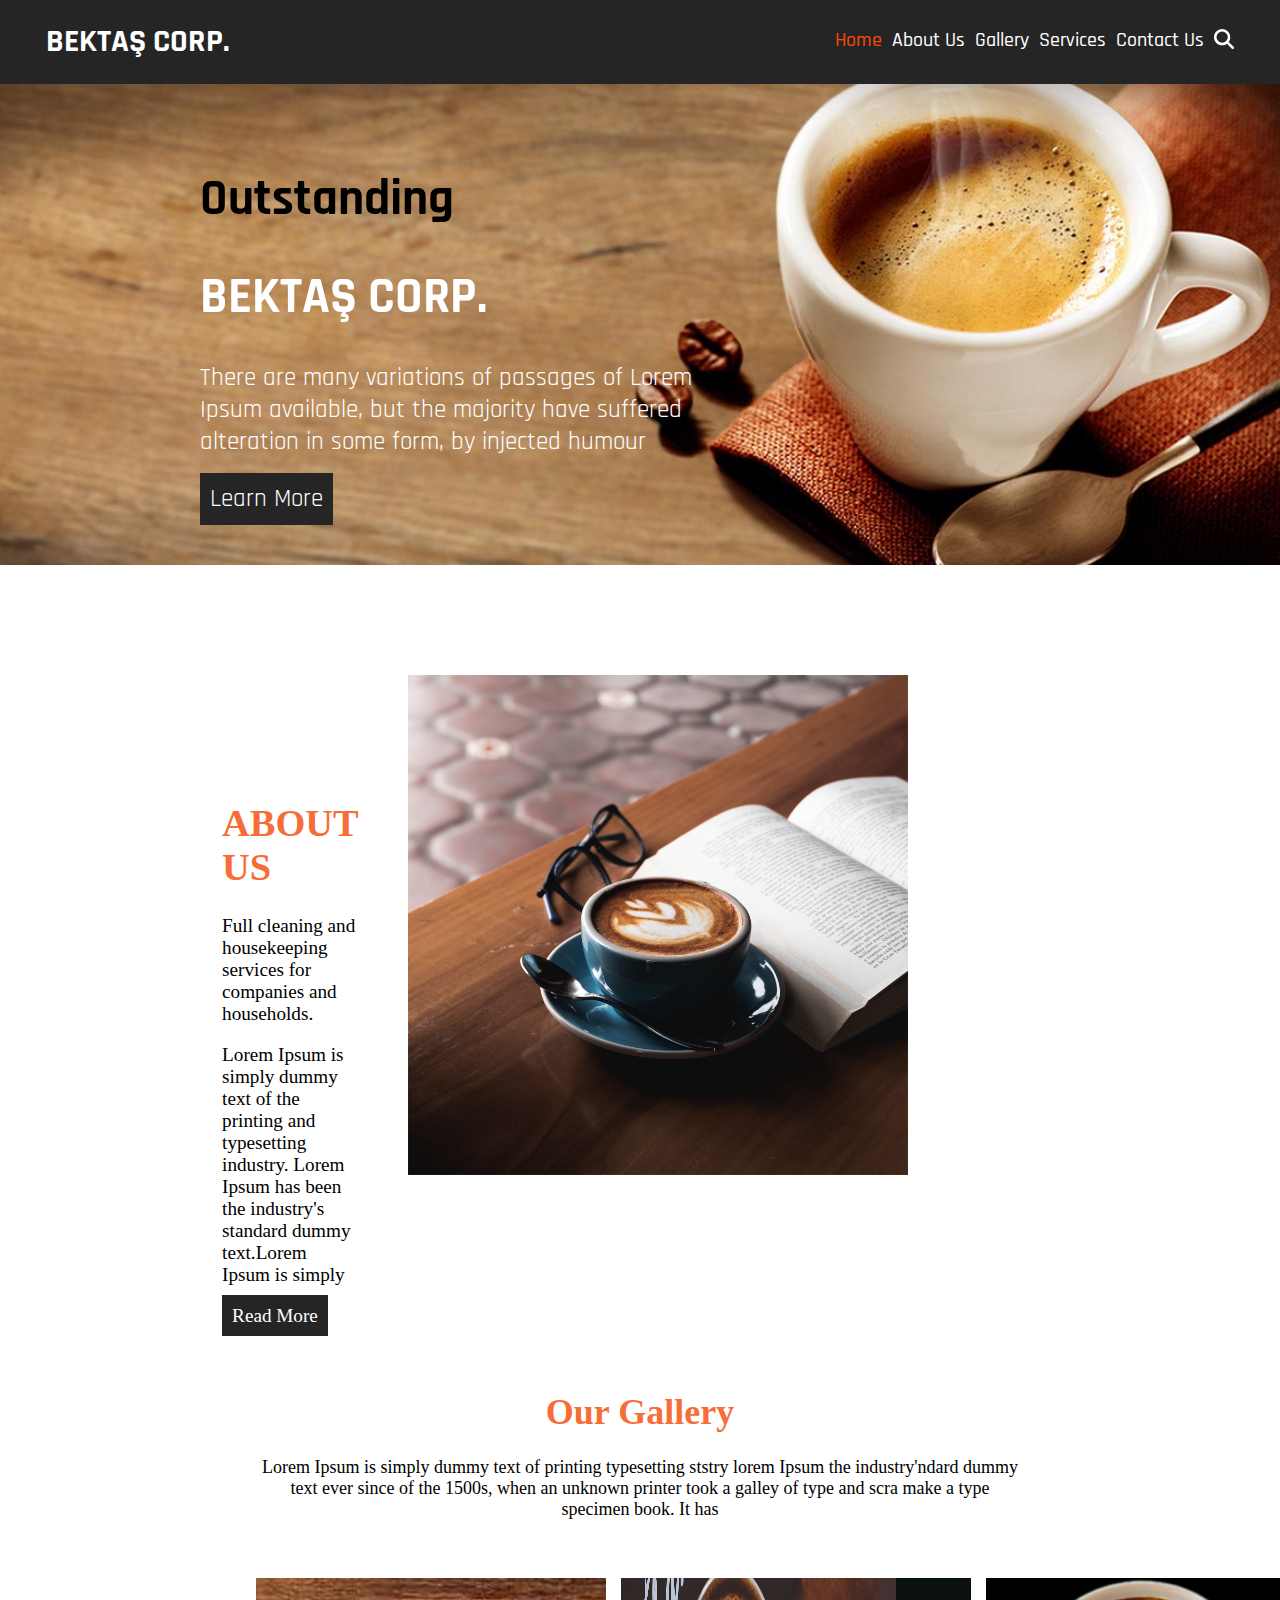
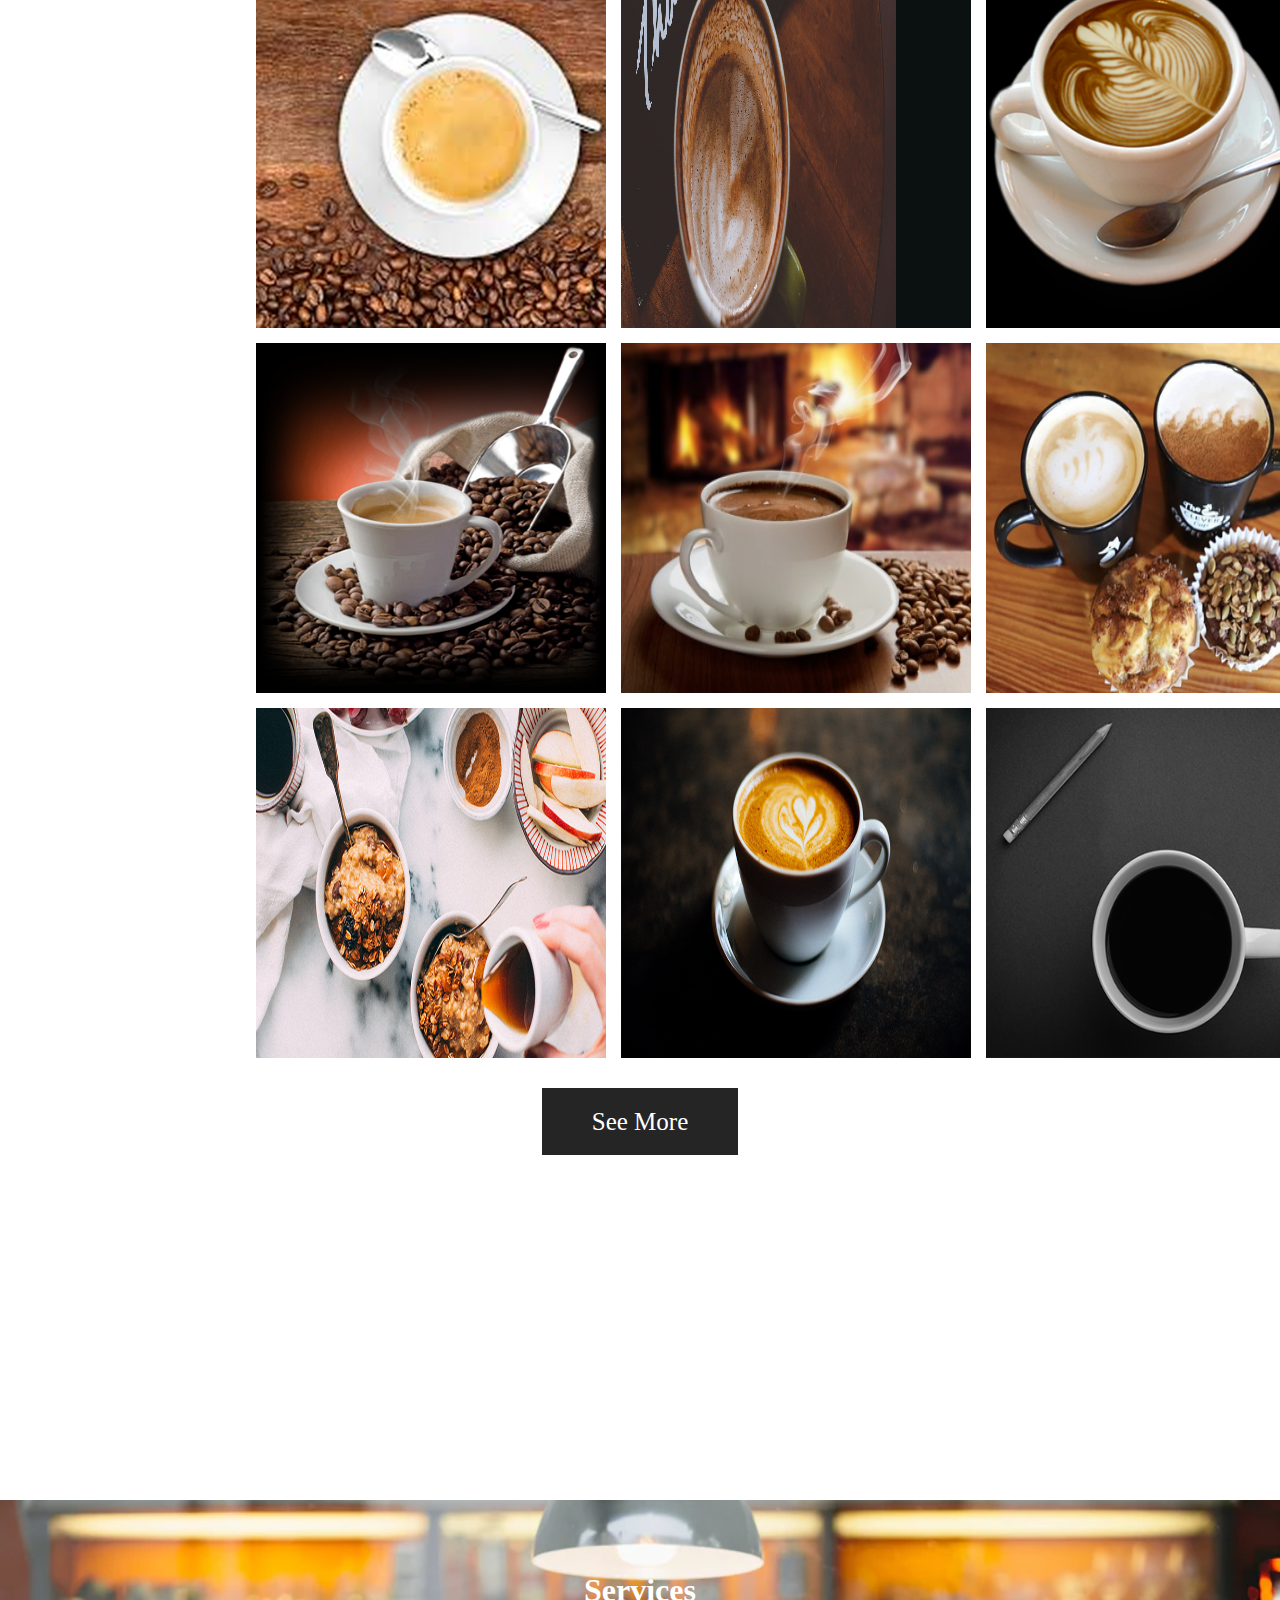
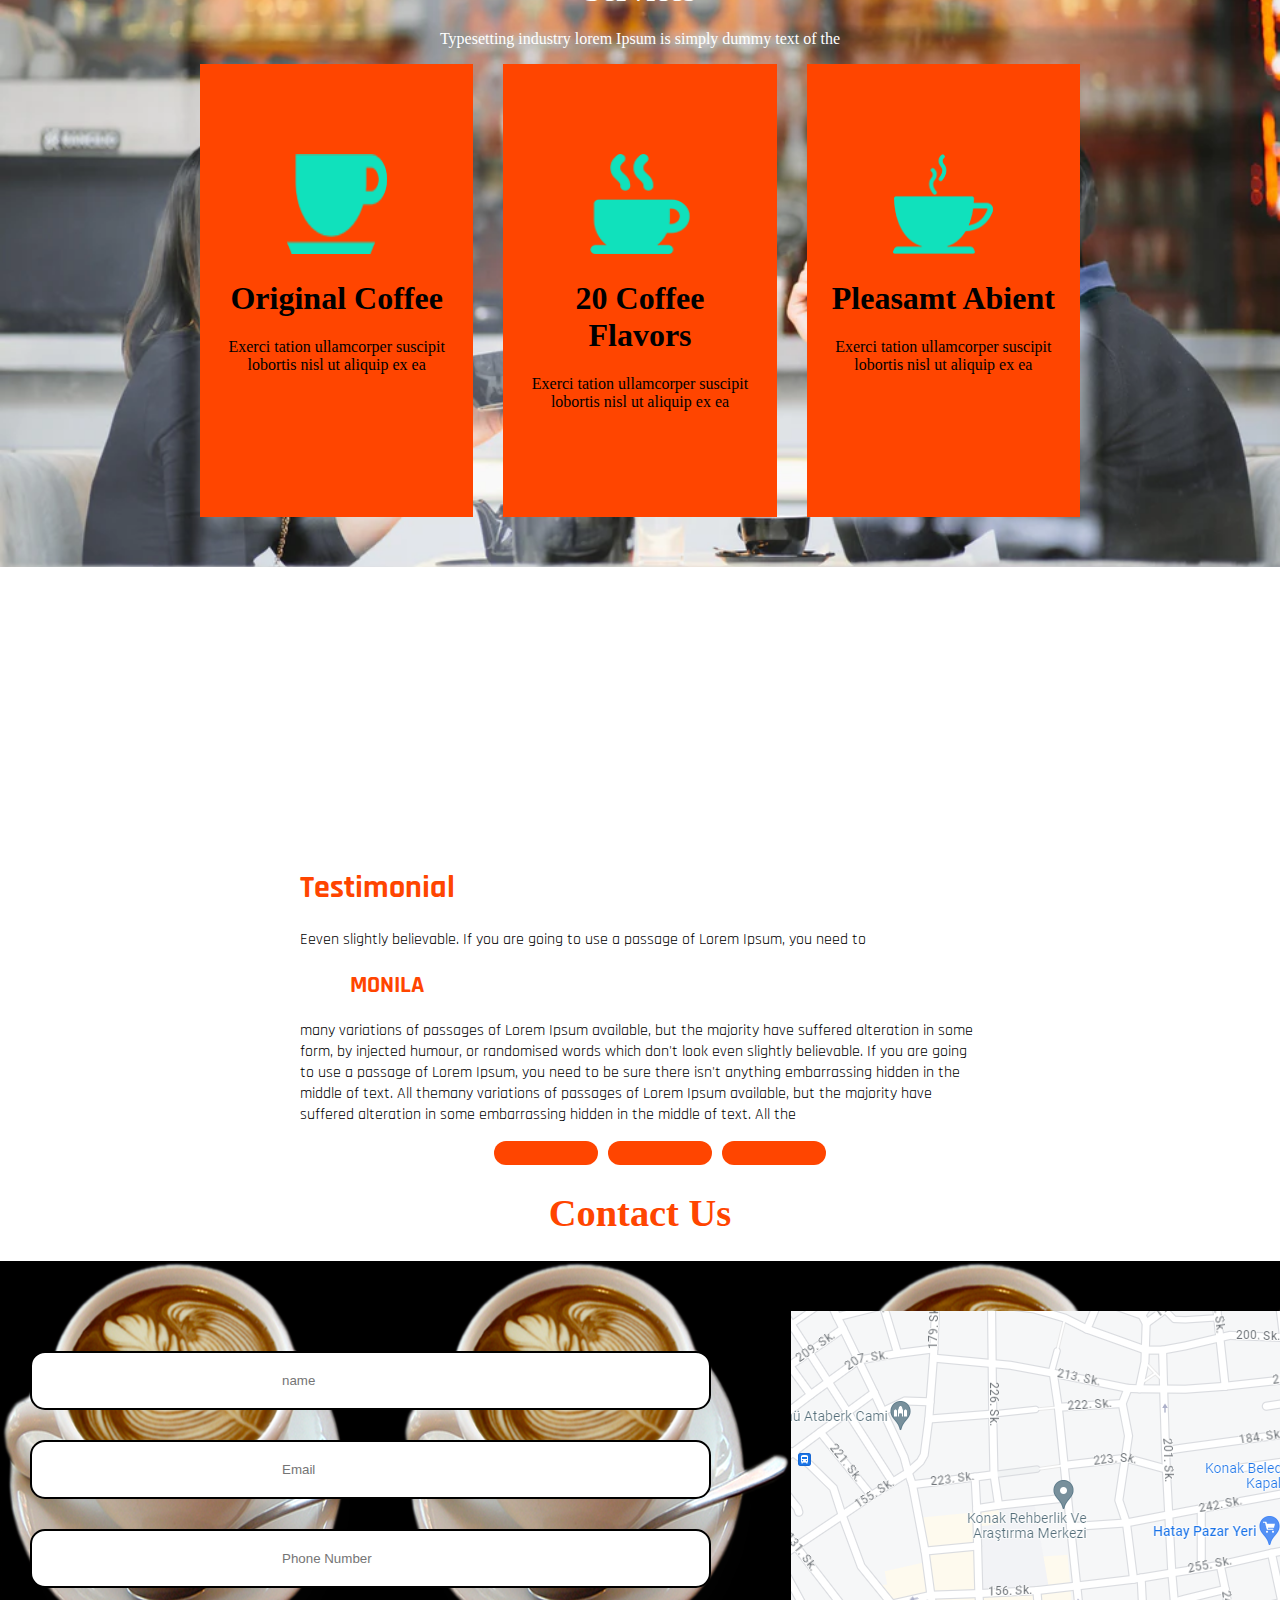
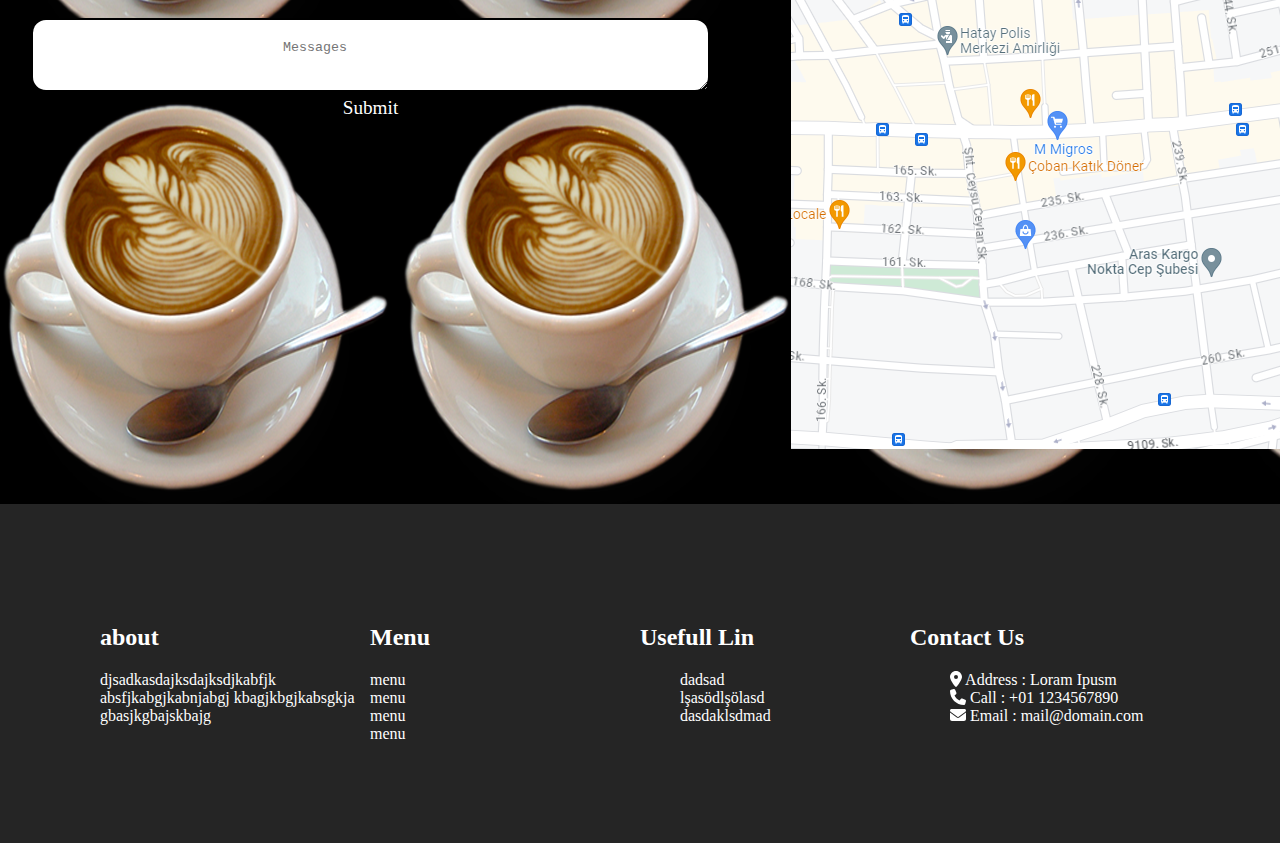
<file: index.html>
<!DOCTYPE html>
<html>

<head>
    <link rel="stylesheet" href="style.css">
    <link href="fontawesome-free-6.4.0-web/css/all.css" rel="stylesheet">
    <script src="fontawesome-free-6.4.0-web/js/all.js"></script>
    <title> BEKTAŞ CORP.</title>
    <link rel="icon" type="image/x-icon" href="img/fb-icon.png">

    <link rel="preconnect" href="https://fonts.googleapis.com">
    <link rel="preconnect" href="https://fonts.gstatic.com" crossorigin>
    <link
        href="https://fonts.googleapis.com/css2?family=Rajdhani:wght@300;400;500;600;700&family=Roboto:ital,wght@0,100;0,300;1,300&display=swap"
        rel="stylesheet">
</head>

<body>
    <div class="heading">
        <div class="headingsol">
            <h1> BEKTAŞ CORP.</h1>
        </div>
        <div class="headingsag">
            <a style="color:orangered;" href="#">Home</a>
            <a class="font-hover" href="/about.html">About Us</a>
            <a class="font-hover" href="/Gallery.html">Gallery</a>
            <a class="font-hover" href="/services.html">Services</a>
            <a class="font-hover" href="contact.html">Contact Us</a>
            <a class="font-hover"><i class="fa-solid fa-magnifying-glass"></i></a>

        </div>
    </div>
    <div class="bas">
        <h1 class="foto-h">Outstanding</h1>
        <h1 class="foto-h2">BEKTAŞ CORP.</h1>
        <p class="foto-h3">There are many variations of passages of Lorem Ipsum available, but the majority have
            suffered alteration in some form, by injected humour</p>
        <a href="#" class="foto-h4"> Learn More </a>

    </div>
    <div class="aboutus">
        <div class="aboutyazi">
            <h1 style="color: #F76D37"> ABOUT US</h1>
            <p>Full cleaning and housekeeping services for companies and households.</p>
            <p>Lorem Ipsum is simply dummy text of the printing and typesetting industry. Lorem Ipsum has been the
                industry's standard dummy text.Lorem Ipsum is simply</p>
            <a href="#" class="aboutUsButton">Read More</a>


        </div>
        <div class="about-foto">
            <img class="about-foto1" src="/img/about-img.png">


        </div>


    </div>

    <div class="our-gallery">

        <div class="our-gallery1">
            <h1 style="color: #F76D37;">Our Gallery</h1>

            <p>Lorem Ipsum is simply dummy text of printing typesetting ststry lorem Ipsum the industry'ndard dummy text
                ever since of the 1500s, when an unknown printer took a galley of type and scra make a type specimen
                book.
                It has
            </p>
        </div>
        <div class="our-gallery2">
            <img class="f" src="/img/img-1.png">
            <img class="f" src="/img/img-10.png">
            <img class="f" src="/img/img-2.png">
            <img class="f" src="img/img-3.png">
            <img class="f" src="img/img-4.png">
            <img class="f" src="/img/img-5.png">
            <img class="f" src="img/img-6.png">
            <img class="f" src="/img/img-7.png">
            <img class="f" src="img/img-8.png">
        </div>
        <div class="seemore">
            <a href="#" class="seemore1">See More</a>
        </div>
    </div>



    <div class="services">

        <div class="services-text">
            <h1 style="color:white">Services</h1>
            <p style="color:white">Typesetting industry lorem Ipsum is simply dummy text of the</p>
        </div>
        <div class="services-hover">
            <div class="ol"><img src="img/icon1.png">
                <h1>Original Coffee</h1>
                <p>Exerci tation ullamcorper suscipit lobortis nisl ut aliquip ex ea</p>
                <a class="op" href="#">Read More</a>
            </div>
            <div class="ol"><img src="img/icon2.png">
                <h1>20 Coffee Flavors</h1>
                <p>Exerci tation ullamcorper suscipit lobortis nisl ut aliquip ex ea</p>
                <a class="op" href="#">Read More</a>
            </div>
            <div class="ol"><img src="img/icon3.png">
                <h1>Pleasamt Abient</h1>
                <p>Exerci tation ullamcorper suscipit lobortis nisl ut aliquip ex ea

                </p><a class="op" href="#">Read More</a>
            </div>

        </div>
    </div>
    <div class="testimonial">
        <h1>Testimonial</h1>
        <p>Eeven slightly believable. If you are going to use a passage of Lorem Ipsum, you need to</p>
        <div class="monila">
            <h2>MONILA</h2>
            <p>many variations of passages of Lorem Ipsum available, but the majority have suffered alteration in some
                form,
                by injected humour, or randomised words which don't look even slightly believable. If you are going to
                use a
                passage of Lorem Ipsum, you need to be sure there isn't anything embarrassing hidden in the middle of
                text.
                All themany variations of passages of Lorem Ipsum available, but the majority have suffered alteration
                in
                some embarrassing hidden in the middle of text. All the</p>
        </div>
        <ol>
            <li></li>
            <li></li>
            <li></li>
        </ol>
    </div>

    <div class="contactus">
        <h1>Contact Us</h1>

        <div class="wrapper">

            <div class="wrapper-form">
                <div class="wrapper2">
                    <input placeholder="name" type="Text"><br>
                    <input placeholder="Email" type="Email"><br>
                    <input placeholder="Phone Number" type="number"><br>
                    <textarea placeholder="Messages"></textarea><br>
                </div>
                <div class="submitbut">
                    <a href="#">Submit</a>
                </div>
            </div>


            <div class="map">
                <img src="dada.png">
            </div>
        </div>


    </div>
    </div>


    <div class="footer-wrapper">
        <div class="footer-item">
            <h2>about</h2>
            <p>djsadkasdajksdajksdjkabfjk absfjkabgjkabnjabgj kbagjkbgjkabsgkja gbasjkgbajskbajg</p>
        </div>
        <div class="footer-item">
            <h2>Menu</h2>
            <div class="footer-items"><a href="#">menu</a><a href="#">menu</a><a href="#">menu</a>
                <a href="#">menu</a>
            </div>
        </div>

        <div class="footer-item">
            <h2>Usefull Lin</h2>
            <ol>
                <li>dadsad</li>
                <li>lşasödlşölasd</li>
                <li>dasdaklsdmad</li>
            </ol>
        </div>
        <div class="footer-item">
            <h2>Contact Us</h2>
            <ol>
                <li> <i class="fa-solid fa-location-dot"></i> Address : Loram Ipusm</li>
                <li> <i class="fa-solid fa-phone"></i> Call : +01 1234567890</li>
                <li> <i class="fa-solid fa-envelope"></i> Email : mail@domain.com</li>
            </ol>
        </div>

    </div>

</body>

</html>
</file>
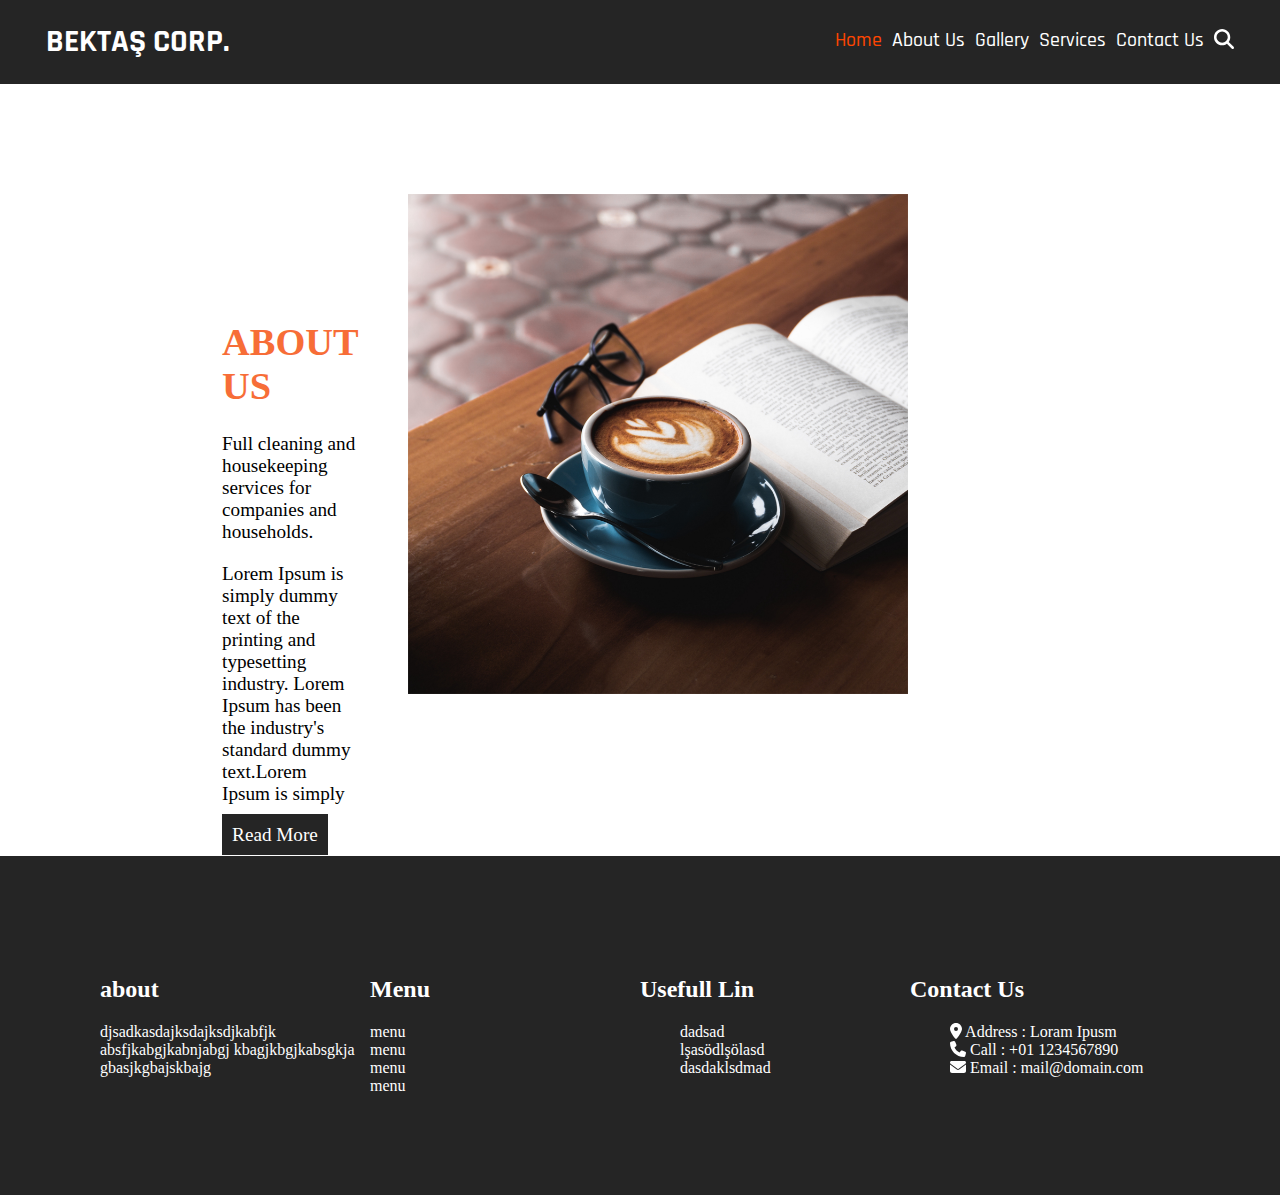
<file: about.html>
<!DOCTYPE html>
<html>

<head>
    <link rel="stylesheet" href="style.css">
    <link href="fontawesome-free-6.4.0-web/css/all.css" rel="stylesheet">
    <script src="fontawesome-free-6.4.0-web/js/all.js"></script>
    <title> Coffee Store v2.0</title>
    <link rel="preconnect" href="https://fonts.googleapis.com">
    <link rel="preconnect" href="https://fonts.gstatic.com" crossorigin>
    <link
        href="https://fonts.googleapis.com/css2?family=Rajdhani:wght@300;400;500;600;700&family=Roboto:ital,wght@0,100;0,300;1,300&display=swap"
        rel="stylesheet">
</head>

<body>
    <div class="heading">
        <div class="headingsol">
            <h1> BEKTAŞ CORP.</h1>
        </div>
        <div class="headingsag">
            <a style="color:orangered;" href="intel.html">Home</a>
            <a class="font-hover" href="/about.html">About Us</a>
            <a class="font-hover" href="/Gallery.html">Gallery</a>
            <a class="font-hover" href="/services.html">Services</a>
            <a class="font-hover" href="/contact.html">Contact Us</a>
            <a class="font-hover"><i class="fa-solid fa-magnifying-glass"></i></a>

        </div>
    </div>
    <div class="aboutus">
        <div class="aboutyazi">
            <h1 style="color: #F76D37"> ABOUT US</h1>
            <p>Full cleaning and housekeeping services for companies and households.</p>
            <p>Lorem Ipsum is simply dummy text of the printing and typesetting industry. Lorem Ipsum has been the
                industry's standard dummy text.Lorem Ipsum is simply</p>
            <a href="#" class="aboutUsButton">Read More</a>


        </div>
        <div class="about-foto">
            <img class="about-foto1" src="/img/about-img.png">


        </div>


    </div>
    <div class="footer-wrapper">
        <div class="footer-item">
            <h2>about</h2>
            <p>djsadkasdajksdajksdjkabfjk absfjkabgjkabnjabgj kbagjkbgjkabsgkja gbasjkgbajskbajg</p>
        </div>
        <div class="footer-item">
            <h2>Menu</h2>
            <div class="footer-items"><a href="#">menu</a><a href="#">menu</a><a href="#">menu</a>
                <a href="#">menu</a>
            </div>
        </div>

        <div class="footer-item">
            <h2>Usefull Lin</h2>
            <ol>
                <li>dadsad</li>
                <li>lşasödlşölasd</li>
                <li>dasdaklsdmad</li>
            </ol>
        </div>
        <div class="footer-item">
            <h2>Contact Us</h2>
            <ol>
                <li> <i class="fa-solid fa-location-dot"></i> Address : Loram Ipusm</li>
                <li> <i class="fa-solid fa-phone"></i> Call : +01 1234567890</li>
                <li> <i class="fa-solid fa-envelope"></i> Email : mail@domain.com</li>
            </ol>
        </div>

    </div>

</body>

</html>
</file>
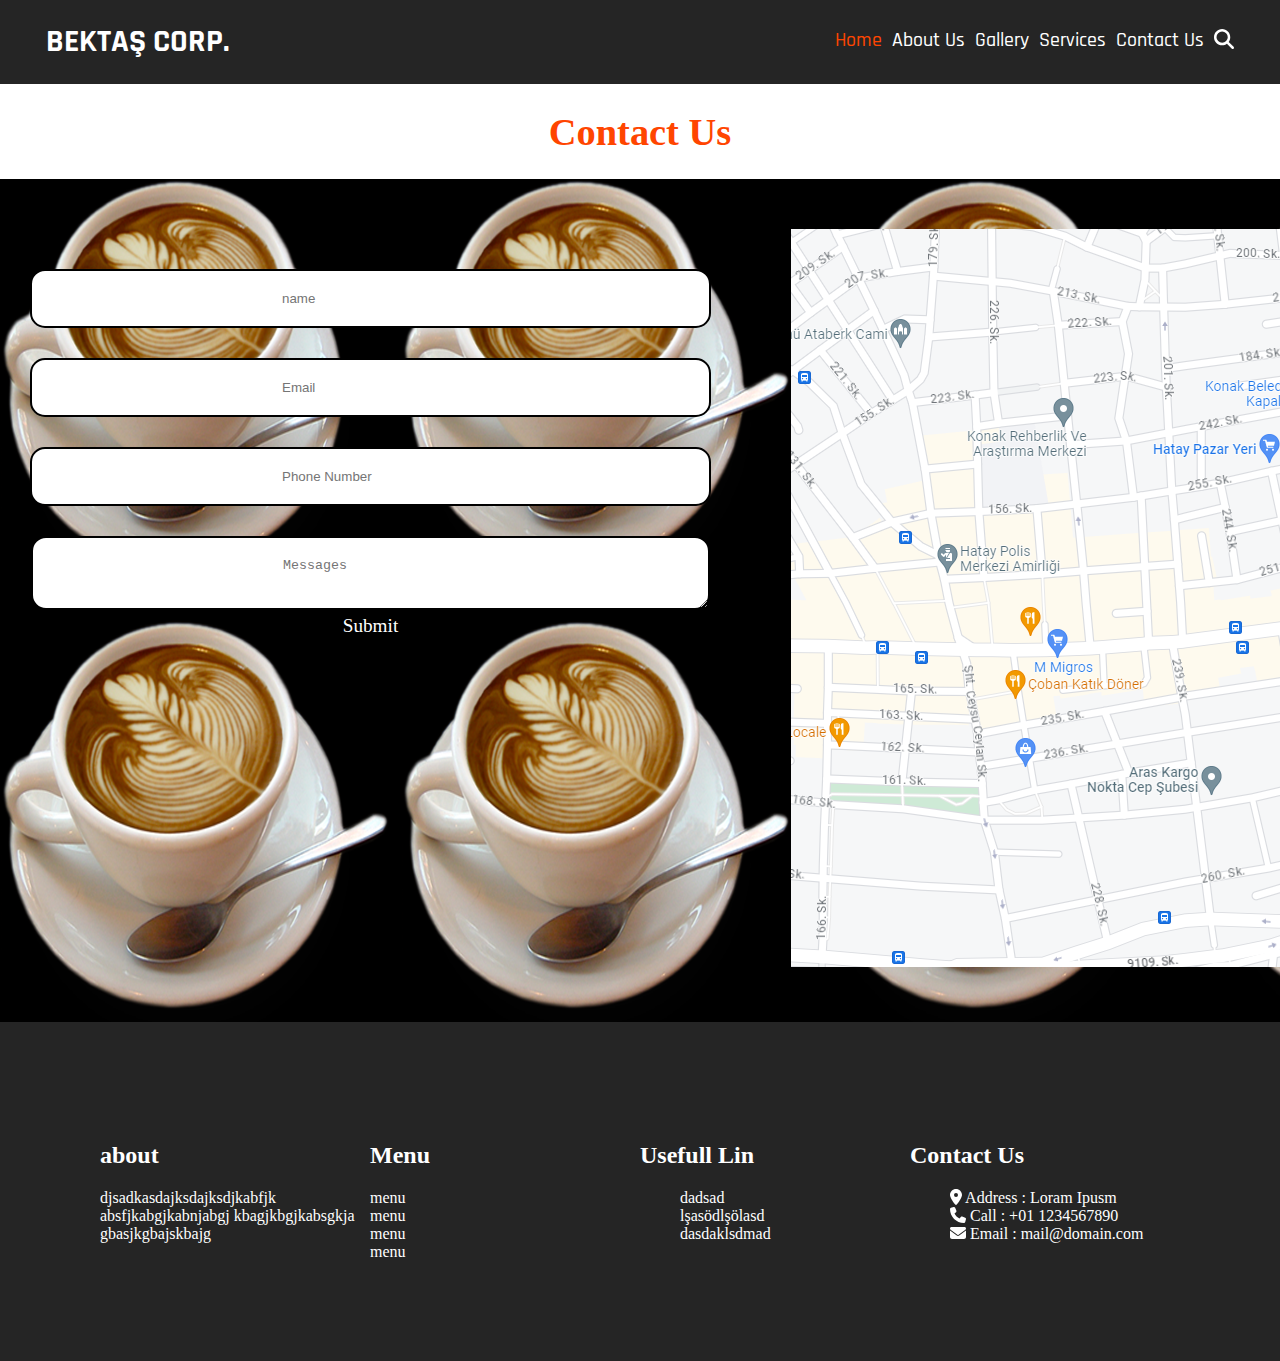
<file: contact.html>
<!DOCTYPE html>
<html>

<head>
    <link rel="stylesheet" href="style.css">
    <link href="fontawesome-free-6.4.0-web/css/all.css" rel="stylesheet">
    <script src="fontawesome-free-6.4.0-web/js/all.js"></script>
    <title> Coffee Store v2.0</title>
    <link rel="preconnect" href="https://fonts.googleapis.com">
    <link rel="preconnect" href="https://fonts.gstatic.com" crossorigin>
    <link
        href="https://fonts.googleapis.com/css2?family=Rajdhani:wght@300;400;500;600;700&family=Roboto:ital,wght@0,100;0,300;1,300&display=swap"
        rel="stylesheet">
</head>

<body>
    <div class="heading">
        <div class="headingsol">
            <h1> BEKTAŞ CORP.</h1>
        </div>
        <div class="headingsag">
            <a style="color:orangered;" href="intel.html">Home</a>
            <a class="font-hover" href="/about.html">About Us</a>
            <a class="font-hover" href="/Gallery.html">Gallery</a>
            <a class="font-hover" href="/services.html">Services</a>
            <a class="font-hover" href="/contact.html">Contact Us</a>
            <a class="font-hover"><i class="fa-solid fa-magnifying-glass"></i></a>

        </div>
    </div>
    <div class="contactus">
        <h1>Contact Us</h1>

        <div class="wrapper">

            <div class="wrapper-form">
                <div class="wrapper2">
                    <input placeholder="name" type="Text"><br>
                    <input placeholder="Email" type="Email"><br>
                    <input placeholder="Phone Number" type="number"><br>
                    <textarea placeholder="Messages"></textarea><br>
                </div>
                <div class="submitbut">
                    <a href="#">Submit</a>
                </div>
            </div>


            <div class="map">
                <img src="dada.png">
            </div>
        </div>


    </div>
    </div>







    <div class="footer-wrapper">
        <div class="footer-item">
            <h2>about</h2>
            <p>djsadkasdajksdajksdjkabfjk absfjkabgjkabnjabgj kbagjkbgjkabsgkja gbasjkgbajskbajg</p>
        </div>
        <div class="footer-item">
            <h2>Menu</h2>
            <div class="footer-items"><a href="#">menu</a><a href="#">menu</a><a href="#">menu</a>
                <a href="#">menu</a>
            </div>
        </div>

        <div class="footer-item">
            <h2>Usefull Lin</h2>
            <ol>
                <li>dadsad</li>
                <li>lşasödlşölasd</li>
                <li>dasdaklsdmad</li>
            </ol>
        </div>
        <div class="footer-item">
            <h2>Contact Us</h2>
            <ol>
                <li> <i class="fa-solid fa-location-dot"></i> Address : Loram Ipusm</li>
                <li> <i class="fa-solid fa-phone"></i> Call : +01 1234567890</li>
                <li> <i class="fa-solid fa-envelope"></i> Email : mail@domain.com</li>
            </ol>
        </div>

    </div>
</body>

</html>
</file>
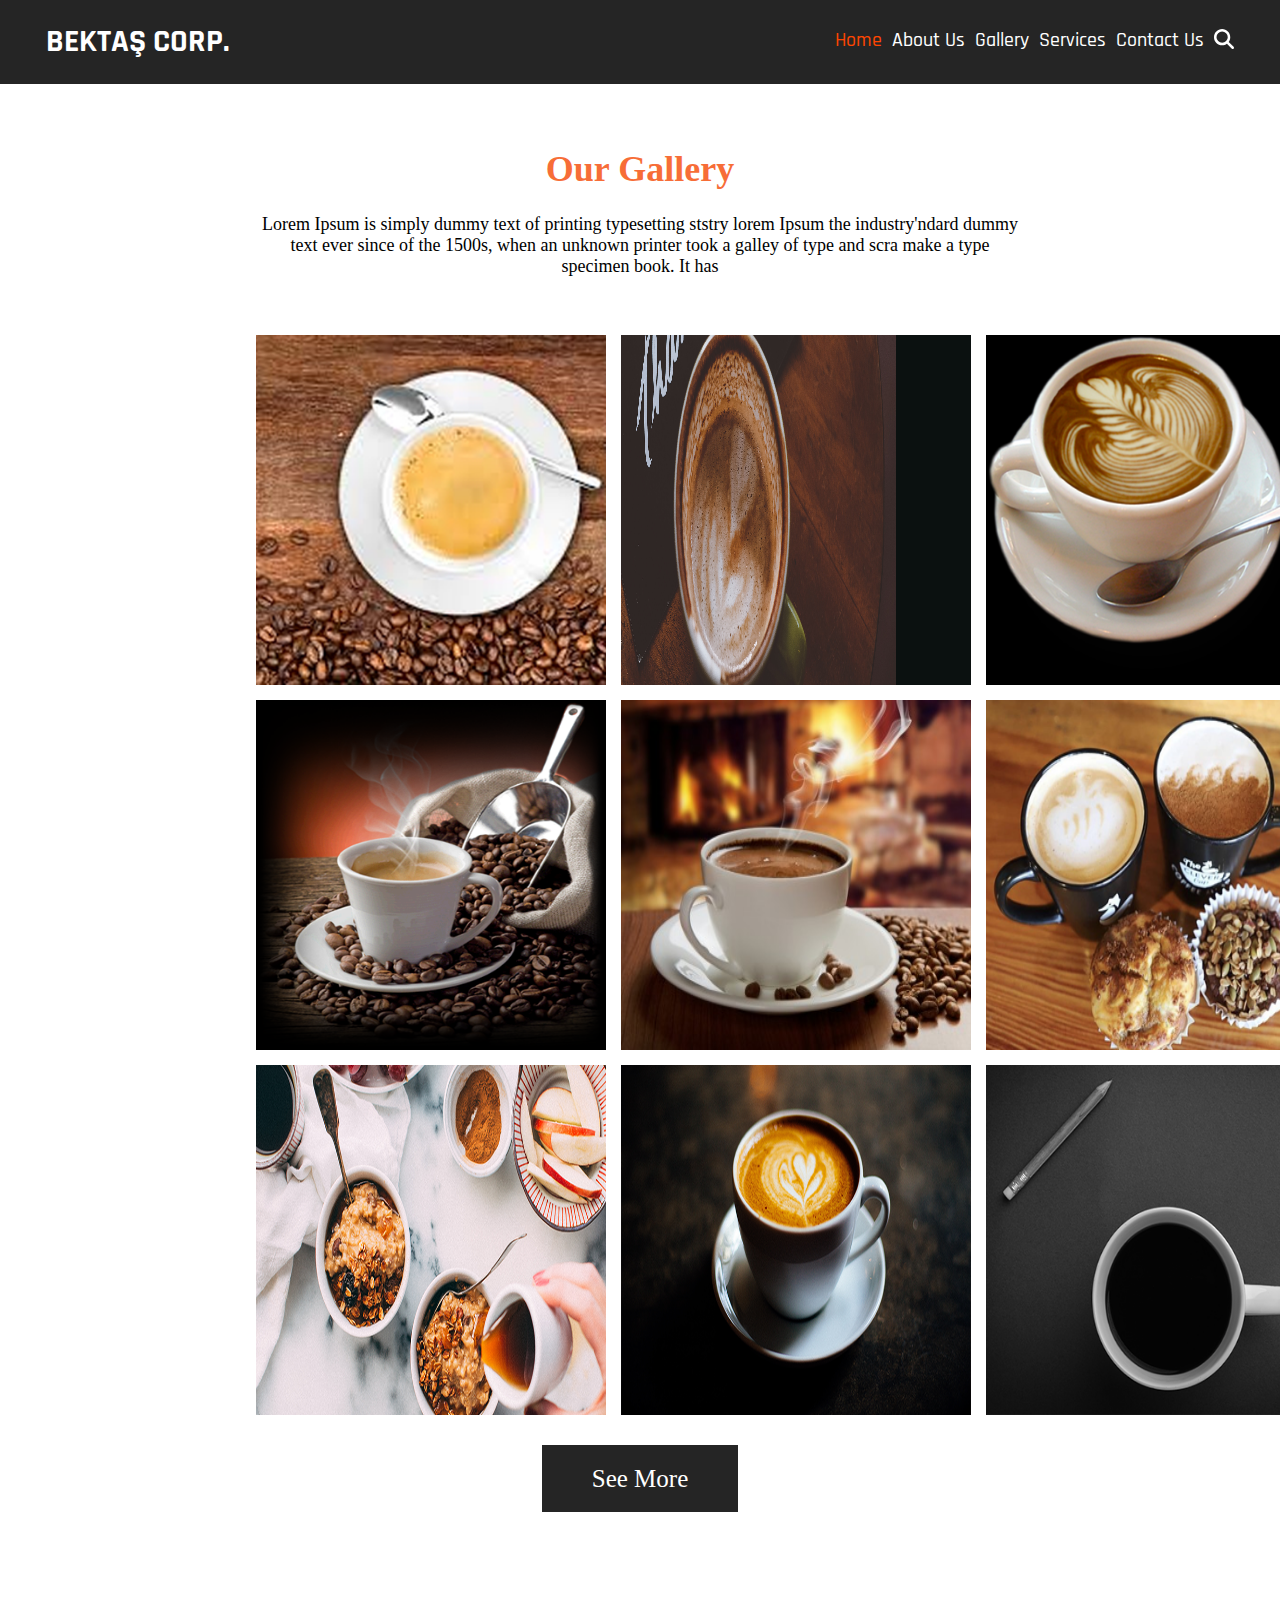
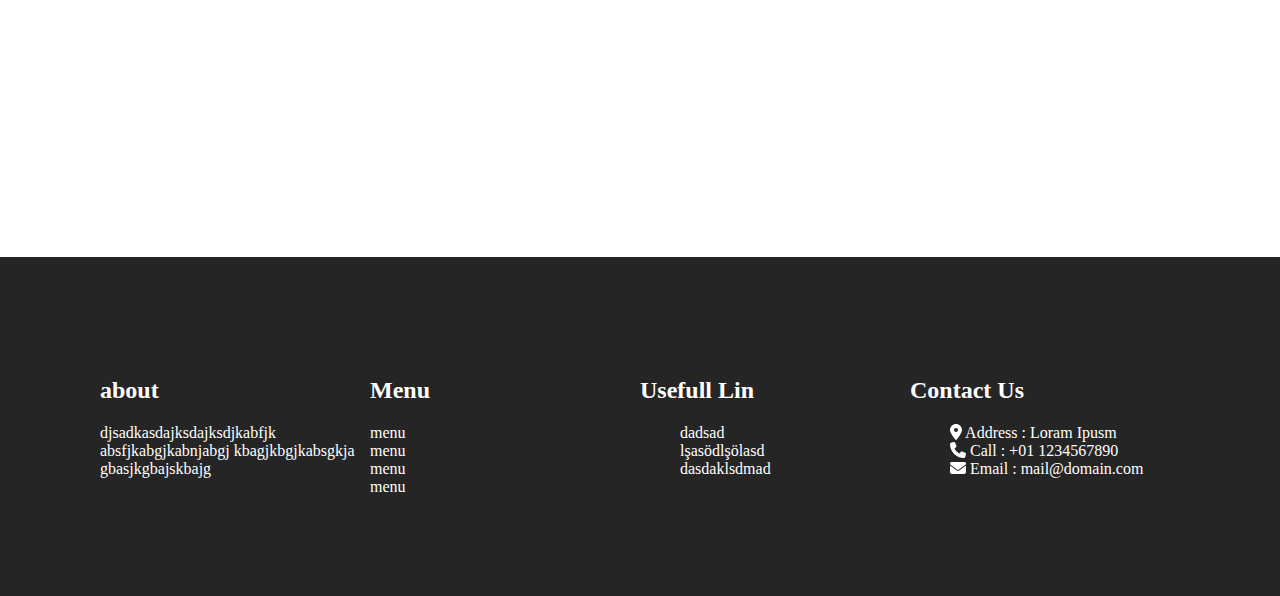
<file: Gallery.html>
<!DOCTYPE html>
<html>

<head>
    <link rel="stylesheet" href="style.css">
    <link href="fontawesome-free-6.4.0-web/css/all.css" rel="stylesheet">
    <script src="fontawesome-free-6.4.0-web/js/all.js"></script>
    <title> Coffee Store v2.0</title>
    <link rel="preconnect" href="https://fonts.googleapis.com">
    <link rel="preconnect" href="https://fonts.gstatic.com" crossorigin>
    <link
        href="https://fonts.googleapis.com/css2?family=Rajdhani:wght@300;400;500;600;700&family=Roboto:ital,wght@0,100;0,300;1,300&display=swap"
        rel="stylesheet">
</head>

<body>
    <div class="heading">
        <div class="headingsol">
            <h1> BEKTAŞ CORP.</h1>
        </div>
        <div class="headingsag">
            <a style="color:orangered;" href="intel.html">Home</a>
            <a class="font-hover" href="/about.html">About Us</a>
            <a class="font-hover" href="/Gallery.html">Gallery</a>
            <a class="font-hover" href="/services.html">Services</a>
            <a class="font-hover" href="/contact.html">Contact Us</a>
            <a class="font-hover"><i class="fa-solid fa-magnifying-glass"></i></a>

        </div>
    </div>
    <div class="our-gallery">

        <div class="our-gallery1">
            <h1 style="color: #F76D37;">Our Gallery</h1>

            <p>Lorem Ipsum is simply dummy text of printing typesetting ststry lorem Ipsum the industry'ndard dummy text
                ever since of the 1500s, when an unknown printer took a galley of type and scra make a type specimen
                book.
                It has
            </p>
        </div>
        <div class="our-gallery2">
            <img class="f" src="/img/img-1.png">
            <img class="f" src="/img/img-10.png">
            <img class="f" src="/img/img-2.png">
            <img class="f" src="img/img-3.png">
            <img class="f" src="img/img-4.png">
            <img class="f" src="/img/img-5.png">
            <img class="f" src="img/img-6.png">
            <img class="f" src="/img/img-7.png">
            <img class="f" src="img/img-8.png">
        </div>
        <div class="seemore">
            <a href="#" class="seemore1">See More</a>
        </div>
    </div>
    <div class="footer-wrapper">
        <div class="footer-item">
            <h2>about</h2>
            <p>djsadkasdajksdajksdjkabfjk absfjkabgjkabnjabgj kbagjkbgjkabsgkja gbasjkgbajskbajg</p>
        </div>
        <div class="footer-item">
            <h2>Menu</h2>
            <div class="footer-items"><a href="#">menu</a><a href="#">menu</a><a href="#">menu</a>
                <a href="#">menu</a>
            </div>
        </div>

        <div class="footer-item">
            <h2>Usefull Lin</h2>
            <ol>
                <li>dadsad</li>
                <li>lşasödlşölasd</li>
                <li>dasdaklsdmad</li>
            </ol>
        </div>
        <div class="footer-item">
            <h2>Contact Us</h2>
            <ol>
                <li> <i class="fa-solid fa-location-dot"></i> Address : Loram Ipusm</li>
                <li> <i class="fa-solid fa-phone"></i> Call : +01 1234567890</li>
                <li> <i class="fa-solid fa-envelope"></i> Email : mail@domain.com</li>
            </ol>
        </div>

    </div>
</body>

</html>
</file>
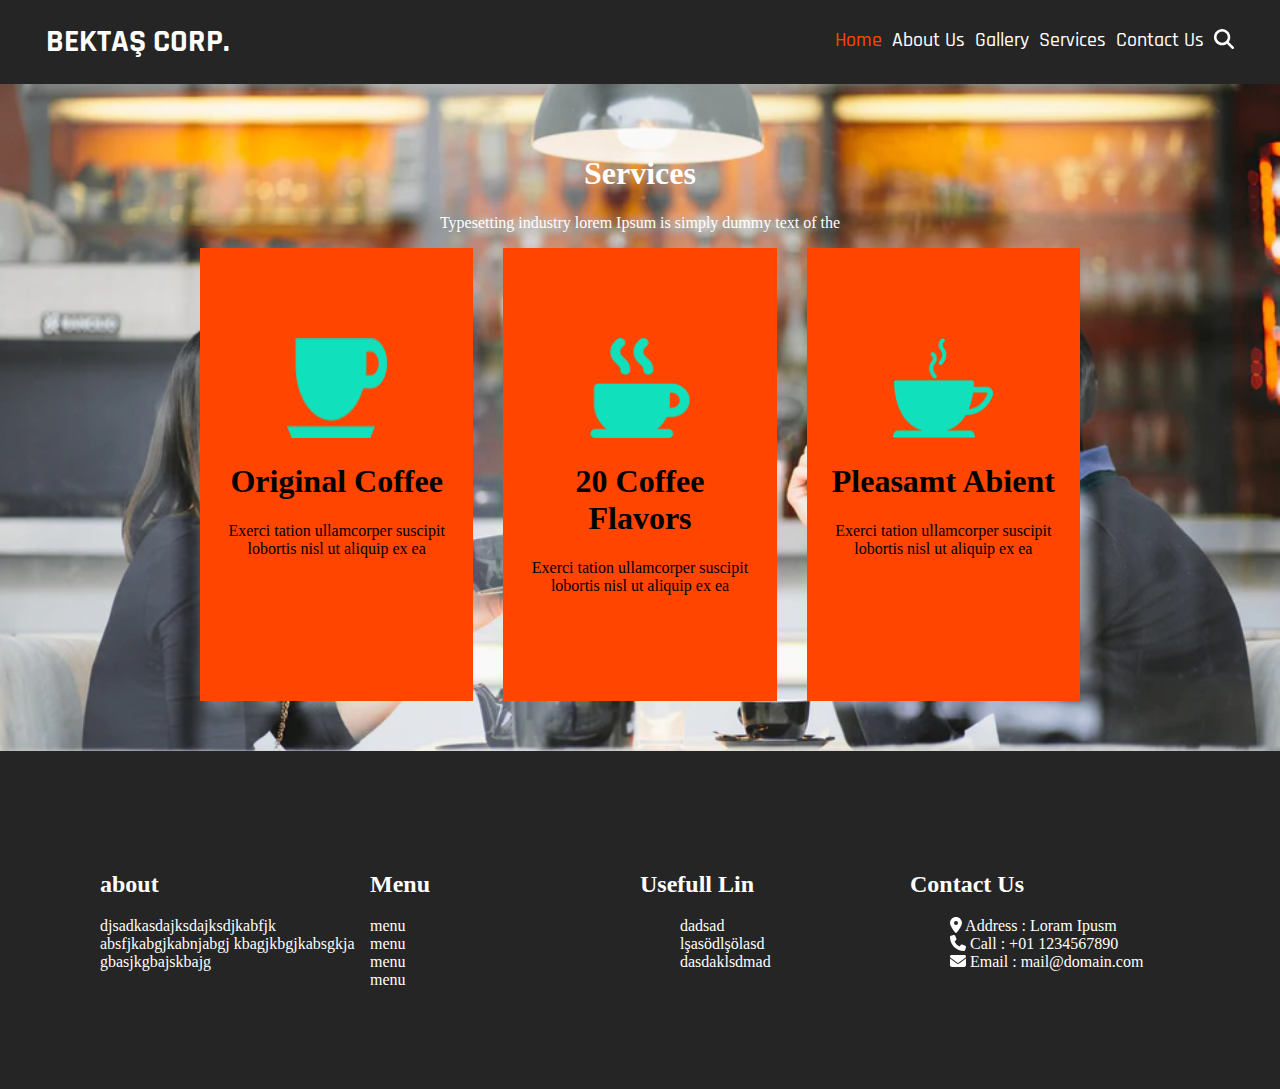
<file: services.html>
<!DOCTYPE html>
<html>

<head>
    <link rel="stylesheet" href="style.css">
    <link href="fontawesome-free-6.4.0-web/css/all.css" rel="stylesheet">
    <script src="fontawesome-free-6.4.0-web/js/all.js"></script>
    <title> Coffee Store v2.0</title>
    <link rel="preconnect" href="https://fonts.googleapis.com">
    <link rel="preconnect" href="https://fonts.gstatic.com" crossorigin>
    <link
        href="https://fonts.googleapis.com/css2?family=Rajdhani:wght@300;400;500;600;700&family=Roboto:ital,wght@0,100;0,300;1,300&display=swap"
        rel="stylesheet">
</head>

<body>
    <div class="heading">
        <div class="headingsol">
            <h1> BEKTAŞ CORP.</h1>
        </div>
        <div class="headingsag">
            <a style="color:orangered;" href="intel.html">Home</a>
            <a class="font-hover" href="/about.html">About Us</a>
            <a class="font-hover" href="/Gallery.html">Gallery</a>
            <a class="font-hover" href="/services.html">Services</a>
            <a class="font-hover" href="/contact.html">Contact Us</a>
            <a class="font-hover"><i class="fa-solid fa-magnifying-glass"></i></a>

        </div>
    </div>
    <div class="services">

        <div class="services-text">
            <h1 style="color:white">Services</h1>
            <p style="color:white">Typesetting industry lorem Ipsum is simply dummy text of the</p>
        </div>
        <div class="services-hover">
            <div class="ol"><img src="img/icon1.png">
                <h1>Original Coffee</h1>
                <p>Exerci tation ullamcorper suscipit lobortis nisl ut aliquip ex ea</p>
                <a class="op" href="#">Read More</a>
            </div>
            <div class="ol"><img src="img/icon2.png">
                <h1>20 Coffee Flavors</h1>
                <p>Exerci tation ullamcorper suscipit lobortis nisl ut aliquip ex ea</p>
                <a class="op" href="#">Read More</a>
            </div>
            <div class="ol"><img src="img/icon3.png">
                <h1>Pleasamt Abient</h1>
                <p>Exerci tation ullamcorper suscipit lobortis nisl ut aliquip ex ea

                </p><a class="op" href="#">Read More</a>
            </div>

        </div>
    </div>








    <div class="footer-wrapper">
        <div class="footer-item">
            <h2>about</h2>
            <p>djsadkasdajksdajksdjkabfjk absfjkabgjkabnjabgj kbagjkbgjkabsgkja gbasjkgbajskbajg</p>
        </div>
        <div class="footer-item">
            <h2>Menu</h2>
            <div class="footer-items"><a href="#">menu</a><a href="#">menu</a><a href="#">menu</a>
                <a href="#">menu</a>
            </div>
        </div>

        <div class="footer-item">
            <h2>Usefull Lin</h2>
            <ol>
                <li>dadsad</li>
                <li>lşasödlşölasd</li>
                <li>dasdaklsdmad</li>
            </ol>
        </div>
        <div class="footer-item">
            <h2>Contact Us</h2>
            <ol>
                <li> <i class="fa-solid fa-location-dot"></i> Address : Loram Ipusm</li>
                <li> <i class="fa-solid fa-phone"></i> Call : +01 1234567890</li>
                <li> <i class="fa-solid fa-envelope"></i> Email : mail@domain.com</li>
            </ol>
        </div>

    </div>
</body>

</html>
</file>
<file: style.css>
html,
body {
    margin: 0;
    padding: 0;
    overflow-x: hidden;
}

.heading {
    display: flex;
    justify-content: space-around;
    gap: 40%;
    background-color: #252525;
}

.headingsol {
    font-family: 'Rajdhani', sans-serif;
    font-weight: bold;
    color: white;
}



a {
    color: white;
    text-decoration: none;
}

.headingsag {
    display: flex;
    justify-content: space-between;
    gap: 10px;
    margin-top: 27px;
    font-family: 'Rajdhani';
    font-weight: 500;
    font-size: 20px;
    text-emphasis-color: white;
}

.bas {

    font-family: 'rajdhani';
    font-size: 25px;
    background: url(img/banner-bg.png) no-repeat center center / cover;
    padding: 50px 200px;
}

.foto-h1 {
    font-weight: bolder;

}

.foto-h2 {
    color: white;
}

.foto-h3 {
    width: 500px;
    color: white;
}

.foto-h4 {
    border: solid 2px transparent;
    background-color: #252525;
    padding: 8px;
    color: white;

}

.hover:hover {
    background-color: orange;
}

.font-hover:hover {
    color: orangered;
    transition: color;
    transition-duration: 500ms;
}


.aboutus {
    display: flex;
    justify-content: center;
    margin: 10px 300px;
}

.aboutyazi {
    font-family: 'Times New Roman', Times, serif;
    margin-top: 200px;

    font-size: larger;

}

.about-foto {
    display: flex;
}

.about-foto1 {
    height: 500px;
    width: 500px;
    margin: 100px 150px 50px 50px;
}

.aboutUsButton {
    background-color: #252525;
    padding: 10px;

}

.our-gallery {

    margin: 5% 20%;
    padding-bottom: 300px;


}


.our-gallery1 {
    text-align: center;
    font-size: large;
    padding-bottom: 40px;
}

.our-gallery2 {
    display: grid;

    grid-template: repeat(3, 1fr) / repeat(3, 1fr);
    gap: 15px;
}

.f {
    width: 350px;
    height: 350px;
}

.seemore {
    text-align: center;
    margin-top: 50px;
}

.seemore1 {
    background-color: #252525;
    padding: 20px 50px;
    font-size: 25px;
}


.services {
    text-align: center;
    background: url(img/services-bg.png) no-repeat center center / cover;
    padding: 50px 200px;

}

.services-hover {
    display: flex;
    justify-content: center;
    gap: 30px;

}

.ol {
    background-color: orangered;
    padding: 90px 20px;
    transition: background-color;
    transition-duration: 500ms;


}

.ol img {
    width: 100px;
    height: 100px;
}

.ol:hover {
    background-color: white;

}

.ol:hover .op {
    display: block;
    background-color: #252525;
    margin: 150px 100px 0 100px;
    padding: 10px;
}

.op {
    display: none;

}





.testimonial {
    margin: 300px;
    font-family: 'Rajdhani';
    margin-bottom: 20px;

}

.testimonial h1 {
    color: orangered;
}



.monila h2 {
    color: orangered;
    margin-left: 50px;
}

.testimonial ol {
    display: flex;
    justify-content: center;
    gap: 10px;

}

.testimonial ol li {
    background-color: orangered;
    padding: 10px 50px;
    list-style: none;
    border: 2px solid transparent;
    border-radius: 15px;
}

.testimonial ol li:hover {
    background-color: black;
    transition: background-color;
    transition-duration: 500ms;
}


.contactus {
    text-align: center;
    color: orangered;
    font-size: larger;
}

.wrapper {
    display: flex;
    background: url(img/img-2.png);

}

.wrapper-form {

    margin: 10px 30px;
    margin-top: 60px;

}

.wrapper-form input,
textarea {
    padding: 20px 250px;
    border: solid 2px black;
    border-radius: 15px;
    margin-top: 30px;

}

.map {
    padding: 50px 50px;
}

.wrapper2 {
    display: block;
}




.footer-wrapper {
    display: flex;
    justify-content: space-around;

    background-color: #252525;
    color: white;
    padding: 100px;

}

.footer-item {
    width: 25%;
    flex-basis: 25%;

}

.footer-items {
    display: flex;
    flex-direction: column;
}

.footer-item ol {
    list-style: none;
}
</file>
